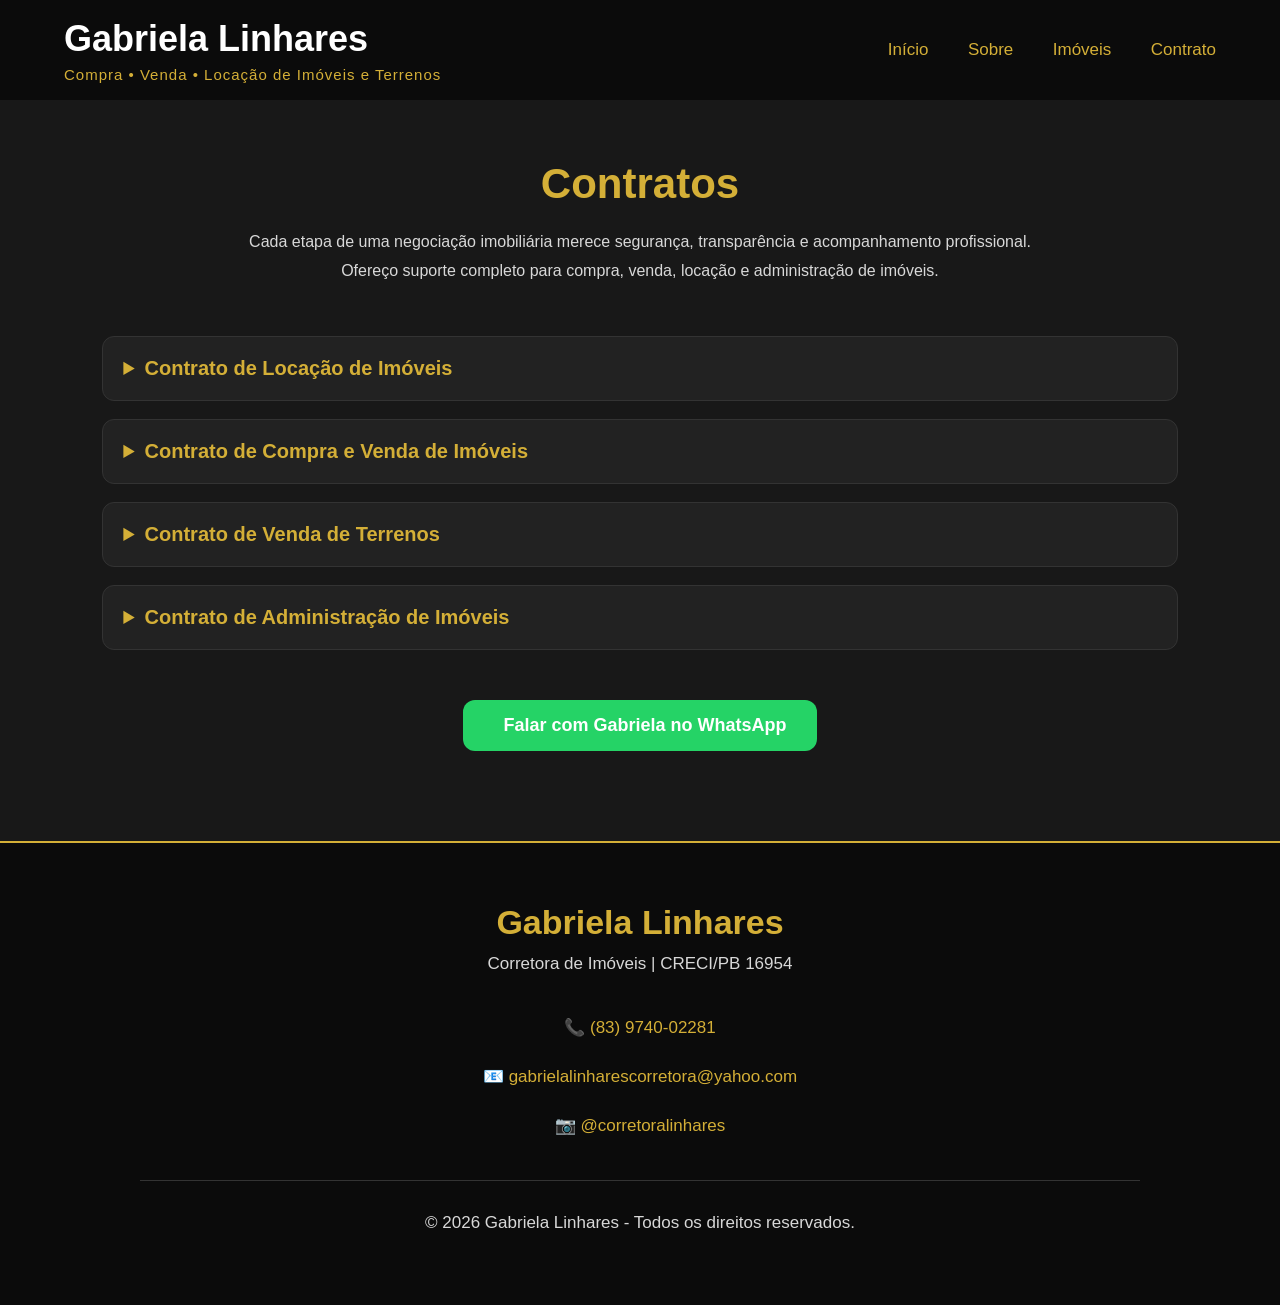
<file: contrato.html>
<!DOCTYPE html>
<html lang="pt-BR">

<head>

    <meta charset="UTF-8">
    <meta name="viewport" content="width=device-width, initial-scale=1.0">

    <title>Contratos | Gabriela Linhares</title>

    <link rel="stylesheet" href="style.css">

</head>


<body>


<header>

    <div class="container">

        <div class="marca">

            <h1>Gabriela Linhares</h1>

            <p>Compra • Venda • Locação de Imóveis e Terrenos</p>

        </div>


        <nav>

            <a href="index.html">Início</a>
            <a href="index.html#sobre">Sobre</a>
            <a href="index.html#imoveis">Imóveis</a>
            <a href="contrato.html">Contrato</a>

        </nav>

    </div>

    </footer>


</body>

</html>

</header>



<section class="contratos pagina-contrato">

    <h2>Contratos</h2>

<p class="texto-contratos">
    Cada etapa de uma negociação imobiliária merece segurança, transparência
    e acompanhamento profissional. Ofereço suporte completo
    para compra, venda, locação e administração de imóveis.
</p>


<details>

    <summary>Contrato de Locação de Imóveis</summary>

    <ul>
        <li>Documento de identificação com foto (RG ou CNH)</li>
        <li>CPF</li>
        <li>Comprovante de residência atualizado</li>
        <li>Comprovante de renda (holerite, declaração de imposto de renda ou outros)</li>
        <li>Dados para análise cadastral</li>
        <li>Documentos do fiador, caso seja solicitado</li>
    </ul>

</details>



<details>

    <summary>Contrato de Compra e Venda de Imóveis</summary>

    <ul>
        <li>RG e CPF do comprador e vendedor</li>
        <li>Comprovante de residência</li>
        <li>Comprovante de estado civil</li>
        <li>Certidão de casamento ou nascimento, quando necessário</li>
        <li>Documentação do imóvel</li>
        <li>Matrícula atualizada do imóvel</li>
        <li>Documentos necessários para formalização da negociação</li>
    </ul>

</details>



<details>

    <summary>Contrato de Venda de Terrenos</summary>

    <ul>
        <li>RG e CPF do comprador</li>
        <li>Comprovante de residência</li>
        <li>Dados pessoais para elaboração do contrato</li>
        <li>Condições de pagamento acordadas</li>
        <li>Documentação referente ao lote ou terreno</li>
    </ul>

</details>



<details>

    <summary>Contrato de Administração de Imóveis</summary>

    <ul>
        <li>RG e CPF do proprietário</li>
        <li>Comprovante de residência</li>
        <li>Documentação do imóvel</li>
        <li>Dados bancários para repasses</li>
        <li>Contrato de administração imobiliária</li>
    </ul>

</details>

</div>

<div class="contrato-whatsapp">

    <a href="https://wa.me/5583974002281" target="_blank">
    <span class="whatsaApp"></span>
    Falar com Gabriela no WhatsApp
</a>

</div>

</section>


<footer>

    <div class="footer-container">

        <h2>Gabriela Linhares</h2>

        <p>Corretora de Imóveis | CRECI/PB 16954</p>


        <div class="footer-contato">

            <p>
                📞
                <a href="https://wa.me/5583974002281" target="_blank">
                    (83) 9740-02281
                </a>
            </p>


            <p>
                📧
                <a href="mailto:gabrielalinharescorretora@yahoo.com">
                    gabrielalinharescorretora@yahoo.com
                </a>
            </p>


            <p>
                📷
                <a href="https://instagram.com/corretoralinhares" target="_blank">
                    @corretoralinhares
                </a>
            </p>

        </div>


        <div class="direitos">

            <p>
                ©️ 2026 Gabriela Linhares - Todos os direitos reservados.
            </p>

        </div>

    </div>
</file>
<file: style.css>
/* RESET */

*{
    margin:0;
    padding:0;
    box-sizing:border-box;
}

body{
    font-family: Arial, Helvetica, sans-serif;
    background:#ffffff;
}

/* CABEÇALHO */

header{
    background:#0b0b0b;
    height:100px;
    display:flex;
    align-items:center;

    position:fixed;
    top:0;
    left:0;
    width:100%;
    z-index:1000;
}

.container{
    width:90%;
    max-width:1300px;
    margin:auto;
}

.marca h1{
    color:#ffffff;
    font-size:36px;
    font-weight:700;
    margin:0;
}

.marca p{
    color:#D4AF37;
    margin-top:6px;
    font-size:15px;
    letter-spacing:1px;
}
.container{
    width:90%;
    max-width:1300px;
    margin:auto;

    display:flex;
    justify-content:space-between;
    align-items:center;
}

nav a{
    color:#D4AF37;
    text-decoration:none;
    margin-left:35px;
    font-size:17px;
    transition:0.3s;
}

nav a:hover{
    color:#ffffff;
}

/* HERO */

.hero{
    margin-top:100px;

    height:90vh;
    background:linear-gradient(rgba(0,0,0,.55), rgba(0,0,0,.55)),
               url("https://images.unsplash.com/photo-1600585154340-be6161a56a0c");
    background-size:cover;
    background-position:center;
    display:flex;
    align-items:center;
    position:relative;
}
.hero-conteudo{
    width: 520px;
    margin-left: 8%;
    background: rgba(0,0,0,0.70);
    border: 1px solid #D4AF37;
    border-radius: 18px;
    padding: 40px;
    backdrop-filter: blur(8px);
}

.hero-conteudo h2{
    color: white;
    font-size: 48px;
    margin-bottom: 20px;
}

.hero-conteudo p{
    color: #d8d8d8;
    font-size: 18px;
    margin-bottom: 30px;
}

.botao,
.botao-whatsapp{
    display: inline-block;
    padding: 14px 28px;
    text-decoration: none;
    border-radius: 8px;
    font-weight: bold;
    margin-right: 12px;
}

.botao{
    background:#D4AF37;
    color:#111;
    animation:pulsar 2s infinite;
}

.botao-whatsapp{
    background: #25D366;
    color: white;
}

.botao:hover,
.botao-whatsapp:hover{
    transform: translateY(-3px);
    transition: .3s;
}
/* IMÓVEIS */

.imoveis{
    scroll-margin-top: 120px;
    padding:80px 8%;
    background:#111;
}

.imoveis h2{
    color:#D4AF37;
    text-align:center;
    font-size:40px;
    margin-bottom:50px;
}

.cards{
    display:flex;
    gap:30px;
    justify-content:center;
}

.card{
    background:#1b1b1b;
    width:350px;
    border-radius:15px;
    overflow:hidden;
    transition:.4s;
}

.card:hover{
    transform:translateY(-10px);
}

.card img{
    width:100%;
    height:230px;
    object-fit:cover;
}

.card h3{
    color:white;
    padding:20px 20px 10px;
}

.card p{
    color:#d4af37;
    padding:0 20px 20px;
}

.card a{
    display:inline-block;
    margin:0 20px 20px;
    color:#111;
    background:#D4AF37;
    padding:12px 20px;
    text-decoration:none;
    border-radius:8px;
    font-weight:bold;
}
/* SOBRE */

.sobre{
    scroll-margin-top: 120px;

    background:#181818;
    padding:90px 8%;
    display:flex;
    align-items:center;
    justify-content:center;
    gap:70px;
}

.sobre-foto img{
    width: 320px;
    height: 480px;
    display: block;
    object-fit: cover;
    object-position: center top;
    border-radius: 16px;
    border: 3px solid #D4AF37;
    box-shadow: 0 15px 35px rgba(0, 0, 0, 0.6);
}

.sobre-texto{
    max-width:550px;
}

.sobre-texto h2{
    color:#ffffff;
    font-size:42px;
    margin-bottom:20px;
}

.sobre-texto p{
    color:#d8d8d8;
    line-height:1.8;
    margin-bottom:30px;
    font-size:18px;
}

.logo-hero{
    position:absolute;
    right:5%;
    top:50%;
    transform:translateY(-50%);
    width:430px;
    opacity:0.38;
    z-index:2;
    filter:
        drop-shadow(0 0 30px rgba(0,0,0,.95))
        drop-shadow(0 0 60px rgba(0,0,0,.90));
}

.logo-hero::before{
    content:"";
    position:absolute;
    inset:-40px;
    background:radial-gradient(circle, rgba(0,0,0,.45), transparent 70%);
    z-index:-1;
}

.logo-hero{
    position:absolute;
    right:5%;
    top:50%;
    transform:translateY(-50%);
    width:430px;
    opacity:0.35;
    padding:50px;
    background:radial-gradient(circle, rgba(0,0,0,.75) 0%, rgba(0,0,0,.45) 50%, transparent 80%);
    border-radius:50%;
    z-index:2;
}

html{
    scroll-behavior: smooth;
}

/* ========================= */
/* RODAPÉ */
/* ========================= */

footer{
    background:#0b0b0b;
    color:#ffffff;
    padding:60px 8%;
    text-align:center;
    border-top:2px solid #D4AF37;
}

.footer-container{
    max-width:1000px;
    margin:auto;
}

.footer-container h2{
    color:#D4AF37;
    font-size:34px;
    margin-bottom:10px;
}

.footer-container p{
    color:#d8d8d8;
    margin:12px 0;
    font-size:17px;
}

.footer-contato{
    margin:35px 0;
    line-height:2.2;
}

.footer-contato a{
    color:#D4AF37;
    text-decoration:none;
    transition:0.3s;
}

.footer-contato a:hover{
    color:#ffffff;
}

.direitos{
    margin-top:35px;
    padding-top:20px;
    border-top:1px solid #333;
    color:#888;
    font-size:14px;
}

/* CONTRATOS */

.contratos{
    background:#181818;
    padding:90px 8%;
}

.contratos h2{
    text-align:center;
    color:#D4AF37;
    font-size:42px;
    margin-bottom:20px;
}

.texto-contratos{
    text-align:center;
    color:#d8d8d8;
    max-width:800px;
    margin:0 auto 50px;
    line-height:1.8;
}

details{
    background:#222;
    margin-bottom:18px;
    border-radius:12px;
    border:1px solid #333;
    overflow:hidden;
    transition:0.3s;
}


details:hover{
    border-color:#D4AF37;
    transform:translateY(-5px);
}


details[open]{
    border-color:#D4AF37;
}

summary{
    padding:20px;
    color:#D4AF37;
    cursor:pointer;
    font-size:20px;
    font-weight:bold;
}

details ul{
    padding:0 40px 25px;
    color:#fff;
    line-height:2;
}

.duvidas{
    background:#111;
    padding:90px 8%;
    text-align:center;
}

.duvidas h2{
    color:#ffffff;
    font-size:42px;
    margin-bottom:20px;
}

.duvidas p{
    color:#d8d8d8;
    max-width:700px;
    margin:0 auto 35px;
    line-height:1.8;
}

/* PÁGINA DE CONTRATOS */

.pagina-contrato{
    padding-top:160px;
}
.contrato-whatsapp{
    text-align:center;
    margin-top:50px;
}


.contrato-whatsapp a{
    display:inline-block;
    background:#D4AF37;
    color:#111;
    padding:15px 30px;
    border-radius:10px;
    text-decoration:none;
    font-weight:bold;
    font-size:18px;
    transition:.3s;
}


.contrato-whatsapp a:hover{
    transform:translateY(-5px);
    background:#ffffff;
}

/* BOTÃO WHATSAPP CONTRATOS */

.contrato-whatsapp{
    text-align:center;
    margin-top:50px;
}

.contrato-whatsapp a{
    display:inline-flex;
    align-items:center;
    gap:10px;
    background:#25D366;
    color:white;
    padding:15px 30px;
    border-radius:12px;
    text-decoration:none;
    font-weight:bold;
    font-size:18px;
    transition:.3s;
    animation:pulsar 2s infinite;
}


.whatsapp-icon{
    display:flex;
    align-items:center;
    justify-content:center;
    width:32px;
    height:32px;
    background:white;
    color:#25D366;
    border-radius:50%;
    font-size:18px;
}


.contrato-whatsapp a:hover{
    transform:translateY(-5px);
}


@keyframes pulsar{

    0%{
        transform:scale(1);
    }

    50%{
        transform:scale(1.05);
    }

    100%{
        transform:scale(1);
    }

}

/* ========================= */
/* RESPONSIVIDADE (MOBILE E TABLETS) */
/* ========================= */

@media (max-width: 768px) {
    /* CABEÇALHO */
    header {
        height: auto;
        padding: 20px 0;
    }
    
    header .container {
        flex-direction: column;
        gap: 15px;
        text-align: center;
    }

    nav {
        display: flex;
        flex-wrap: wrap;
        justify-content: center;
        gap: 10px;
    }

    nav a {
        margin-left: 0;
        margin: 0 10px;
        font-size: 15px;
    }

    /* HERO (Idêntico ao notebook, porém em escala menor) */
    .hero {
        margin-top: 100px;
        height: 85vh; /* Altura da tela */
        display: flex;
        align-items: flex-end; /* Empurra a caixa para baixo para não cobrir a casa */
        padding-bottom: 40px; /* Dá um espaço do fundo */
        position: relative; /* Necessário para a logo flutuante */
    }

    .hero-conteudo {
        width: 90%;
        margin-left: 5%; /* Alinhado à esquerda como no notebook */
        padding: 20px; /* Caixa mais compacta */
        background: rgba(0,0,0,0.85);
        border: 1px solid #D4AF37;
        border-radius: 12px;
        text-align: left; /* Texto à esquerda como no notebook */
        z-index: 10; /* Fica acima da logo */
    }

    .hero-conteudo h2 {
        font-size: 22px; /* Fonte menor */
        margin-bottom: 10px;
    }
    
    .hero-conteudo p {
        font-size: 14px; /* Fonte menor */
        margin-bottom: 15px;
    }

    .botao, .botao-whatsapp {
        display: inline-block; /* Botões lado a lado como no notebook */
        width: auto;
        margin-right: 10px;
        margin-bottom: 10px;
        font-size: 13px;
        padding: 10px 15px;
    }

    .logo-hero {
        display: block;
        position: absolute; 
        left: 50%; /* Centraliza na tela */
        top: 40%; /* Posiciona na parte de cima/meio */
        transform: translate(-50%, -50%); /* Ajuste fino do centro */
        width: 250px; /* Tamanho um pouco maior já que está no meio */
        opacity: 0.35; 
        padding: 30px;
        background: radial-gradient(circle, rgba(0,0,0,.75) 0%, rgba(0,0,0,.45) 50%, transparent 80%);
        border-radius: 50%;
        z-index: 1; 
    }

    /* SOBRE */
    .sobre {
        flex-direction: column;
        gap: 30px;
        padding: 60px 5%;
        text-align: center;
    }

    .sobre-foto img {
        width: 260px;
        height: 390px;
        margin: 0 auto;
    }

    .sobre-texto h2 {
        font-size: 30px;
    }
    
    .sobre-texto p {
        font-size: 16px;
    }

    /* IMÓVEIS */
    .imoveis {
        padding: 60px 5%;
    }

    .imoveis h2 {
        font-size: 32px;
    }

    .cards {
        flex-direction: column;
        align-items: center;
    }

    .card {
        width: 100%;
        max-width: 380px;
    }

    /* CONTRATOS */
    .contratos {
        padding: 60px 5%;
    }
    
    .contratos h2 {
        font-size: 30px;
    }

    .texto-contratos {
        font-size: 16px;
    }

    summary {
        font-size: 17px;
    }
    
    details ul {
        font-size: 15px;
        padding: 0 20px 20px;
    }
    
    .pagina-contrato {
        padding-top: 180px;
    }
    
    /* RODAPÉ */
    .footer-container h2 {
        font-size: 28px;
    }
}
</file>
